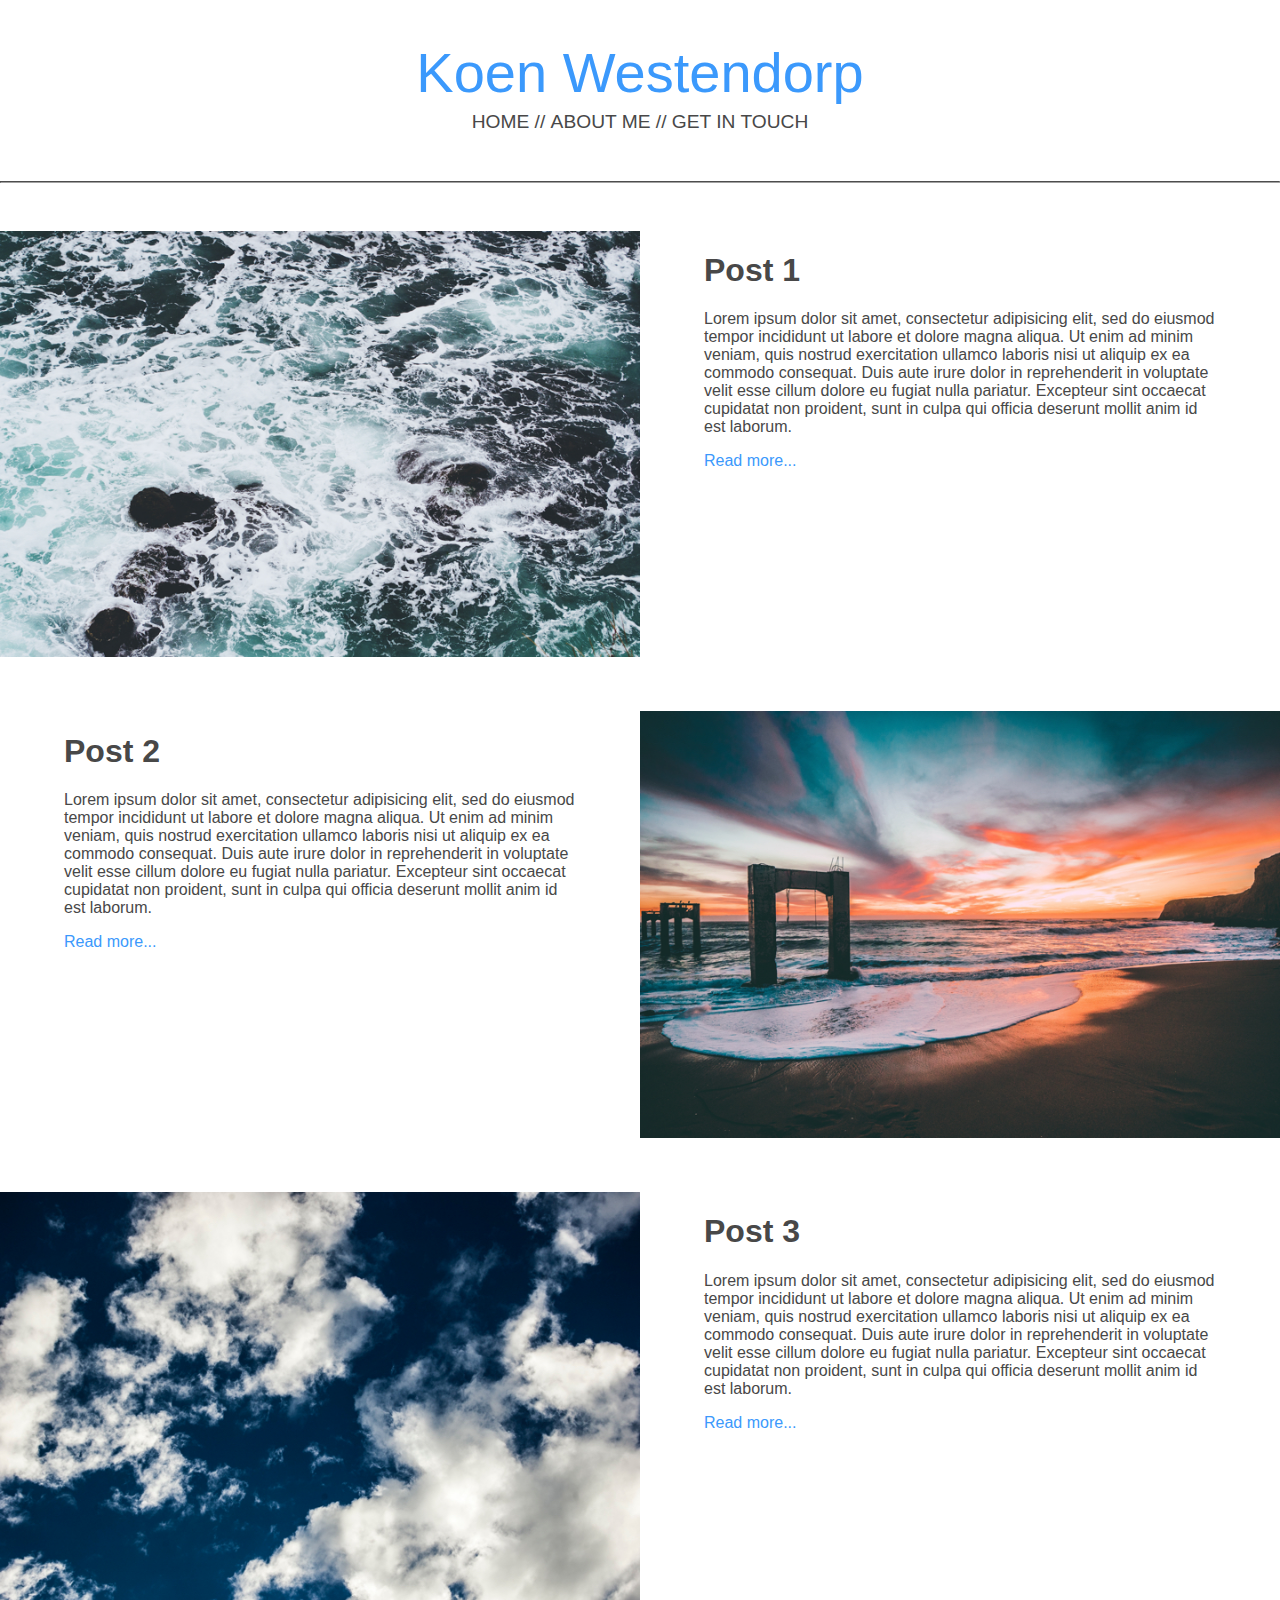
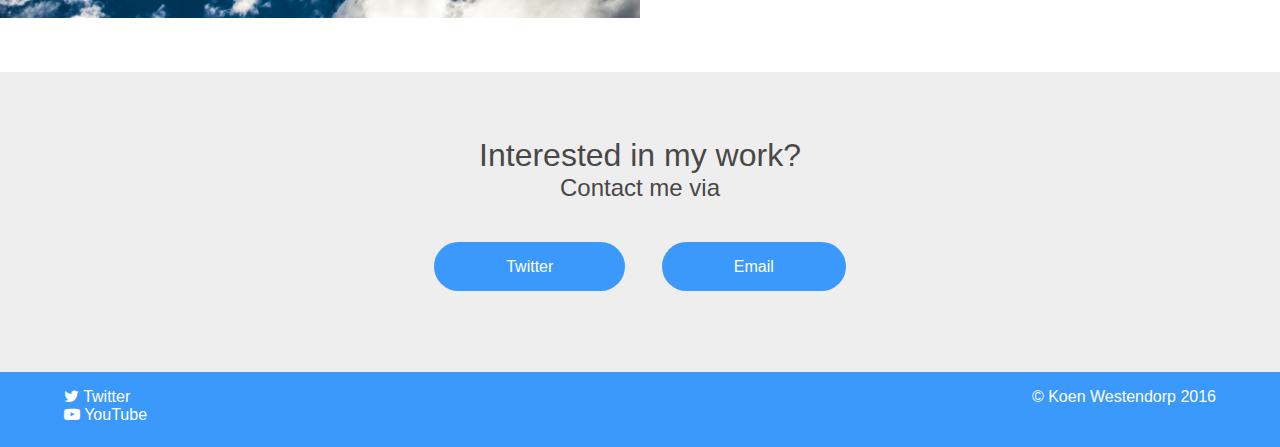
<file: index.html>
<!DOCTYPE html>
<html>
<head>
	<title>Koen Westendorp | Home</title>

	<link rel="stylesheet" type="text/css" href="styles.css">
	<link rel="stylesheet" href="https://maxcdn.bootstrapcdn.com/font-awesome/4.5.0/css/font-awesome.min.css">

	<meta name="viewport" content="width=device-width">
</head>
<body>
	<header class="clearfix">
		<h1 class="logo default_cursor">Koen Westendorp</h1>
		<nav>
			<a href="#">HOME</a><span class="default_cursor"> // </span>
			<a href="#">ABOUT ME</a><span class="default_cursor"> // </span>
			<a href="#">GET IN TOUCH</a>
		</nav>
		<hr>
	</header>

	<!-- = -->

	<section id="post" class="clearfix">
		 <img src="images/post1.jpg" class="post_image">
		 <div class="right_text_float post_text">
		 	<h1>Post 1</h1>
		 	<p>Lorem ipsum dolor sit amet, consectetur adipisicing elit, sed do eiusmod
		 	tempor incididunt ut labore et dolore magna aliqua. Ut enim ad minim veniam,
		 	quis nostrud exercitation ullamco laboris nisi ut aliquip ex ea commodo
		 	consequat. Duis aute irure dolor in reprehenderit in voluptate velit esse
		 	cillum dolore eu fugiat nulla pariatur. Excepteur sint occaecat cupidatat non
		 	proident, sunt in culpa qui officia deserunt mollit anim id est laborum.</p>
		 	<a href="#">Read more...</a>
		 </div>
	</section>

	<section id="post" class="left_text_float clearfix">
		 <img src="images/post2.jpg" class="post_image">
		 <div class="left_text_float post_text">
		 	<h1>Post 2</h1>
		 	<p>Lorem ipsum dolor sit amet, consectetur adipisicing elit, sed do eiusmod
		 	tempor incididunt ut labore et dolore magna aliqua. Ut enim ad minim veniam,
		 	quis nostrud exercitation ullamco laboris nisi ut aliquip ex ea commodo
		 	consequat. Duis aute irure dolor in reprehenderit in voluptate velit esse
		 	cillum dolore eu fugiat nulla pariatur. Excepteur sint occaecat cupidatat non
		 	proident, sunt in culpa qui officia deserunt mollit anim id est laborum.</p>
		 	<a href="#">Read more...</a>
		 </div>
	</section>

	<section id="post" class="clearfix">
		 <img src="images/post3.jpg" class="post_image">
		 <div class="right_text_float post_text">
		 	<h1>Post 3</h1>
		 	<p>Lorem ipsum dolor sit amet, consectetur adipisicing elit, sed do eiusmod
		 	tempor incididunt ut labore et dolore magna aliqua. Ut enim ad minim veniam,
		 	quis nostrud exercitation ullamco laboris nisi ut aliquip ex ea commodo
		 	consequat. Duis aute irure dolor in reprehenderit in voluptate velit esse
		 	cillum dolore eu fugiat nulla pariatur. Excepteur sint occaecat cupidatat non
		 	proident, sunt in culpa qui officia deserunt mollit anim id est laborum.</p>
		 	<a href="#">Read more...</a>
		</div>
	</section>

	<!-- = -->

	<section id="contact">
		<div class="in_contact">
			<h1>Interested in my work?</h1>
			<h2>Contact me via</h2>
			<a href="https://twitter.com/koen__w" class="button"><span class="no_hover">Twitter</span></a>
			<a href="mailto:koensswestendorp@gmail.com?subject=Contact" class="button"><span class="no_hover">Email</span></a>
		</div>
	</section>

	<!-- = -->

	<footer class="clearfix">
		<div class="social_links">
			<p><a href="https://twitter.com/koen__w"><i class="fa fa-twitter"></i> Twitter</a><br>
			<a href="https://www.youtube.com/channel/UCFu7dWFlfRxkTX1kpBSpNAg"><i class="fa fa-youtube-play"></i> YouTube</a></p>
		</div>
		<div class="copyright"><p class="copyright">&copy; Koen Westendorp 2016</p></div>
	</footer>
</body>
</html>
</file>
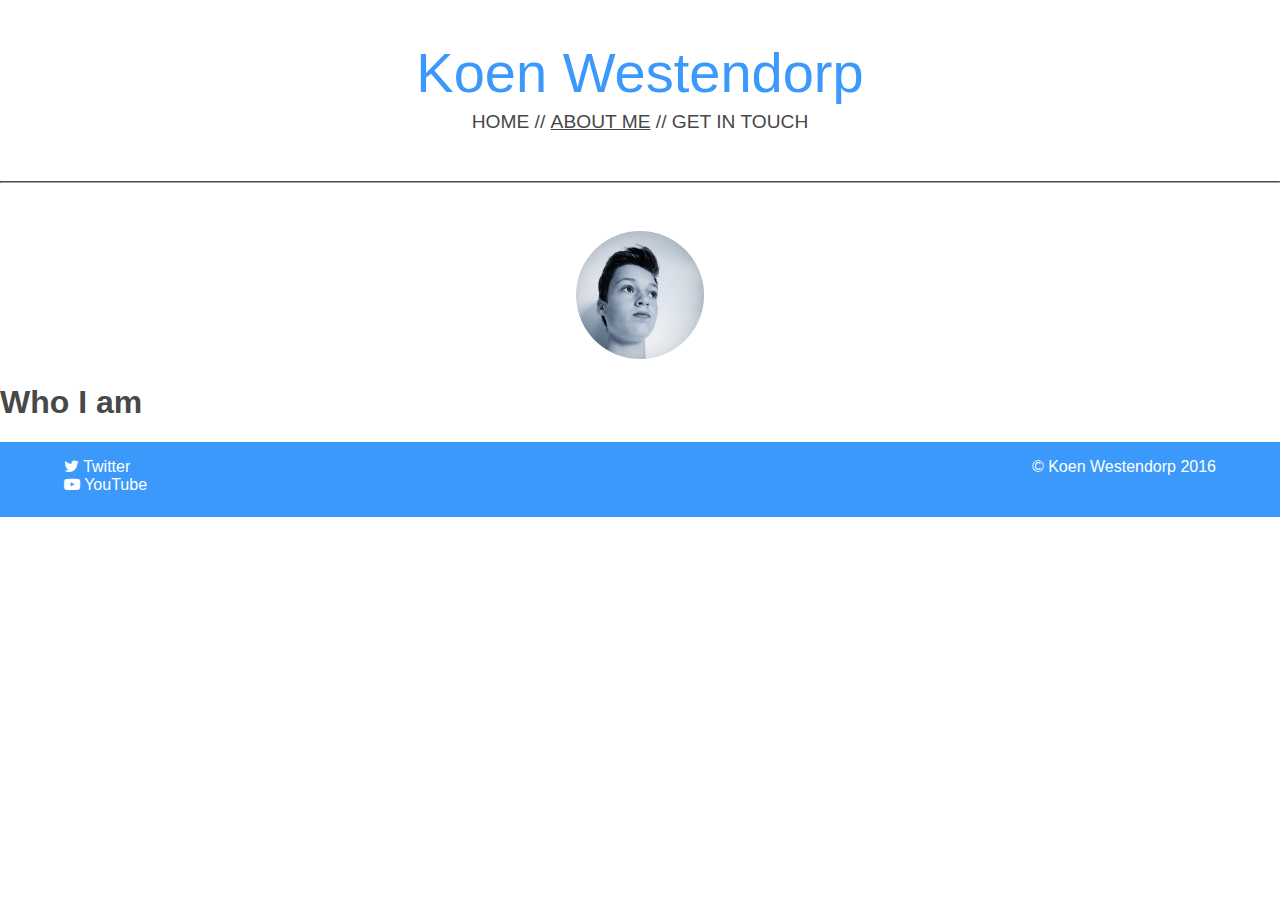
<file: about.html>
<!DOCTYPE html>
<html>
  <head>
    <meta charset="utf-8">
    <title>Koen Westendorp | About Me</title>

    <link rel="stylesheet" type="text/css" href="styles.css">
  	<link rel="stylesheet" href="https://maxcdn.bootstrapcdn.com/font-awesome/4.5.0/css/font-awesome.min.css">

  	<meta name="viewport" content="width=device-width">
  </head>
  <body>
    <header class="clearfix">
  		<h1 class="logo default_cursor">Koen Westendorp</h1>
  		<nav>
        <a href="home.html">HOME</a><span class="default_cursor"> // </span>
  			<a href="about.html" class="underline">ABOUT ME</a><span class="default_cursor"> // </span>
  			<a href="contact.html">GET IN TOUCH</a>
  		</nav>
  		<hr>
  	</header>

    <section id="me">
      <img src="images/me.png" alt="Me" class="me zoom-tilt">
    </section>

    <section id="about">
      <h1>Who I am</h1>
    </section>

    <footer class="clearfix">
  		<div class="social_links">
  			<p><a href="https://twitter.com/koen__w"><i class="fa fa-twitter"></i> Twitter</a><br>
  			<a href="https://www.youtube.com/channel/UCFu7dWFlfRxkTX1kpBSpNAg"><i class="fa fa-youtube-play"></i> YouTube</a></p>
  		</div>
  		<div class="copyright"><p class="copyright">&copy; Koen Westendorp 2016</p></div>
  	</footer>
  </body>
</html>
</file>
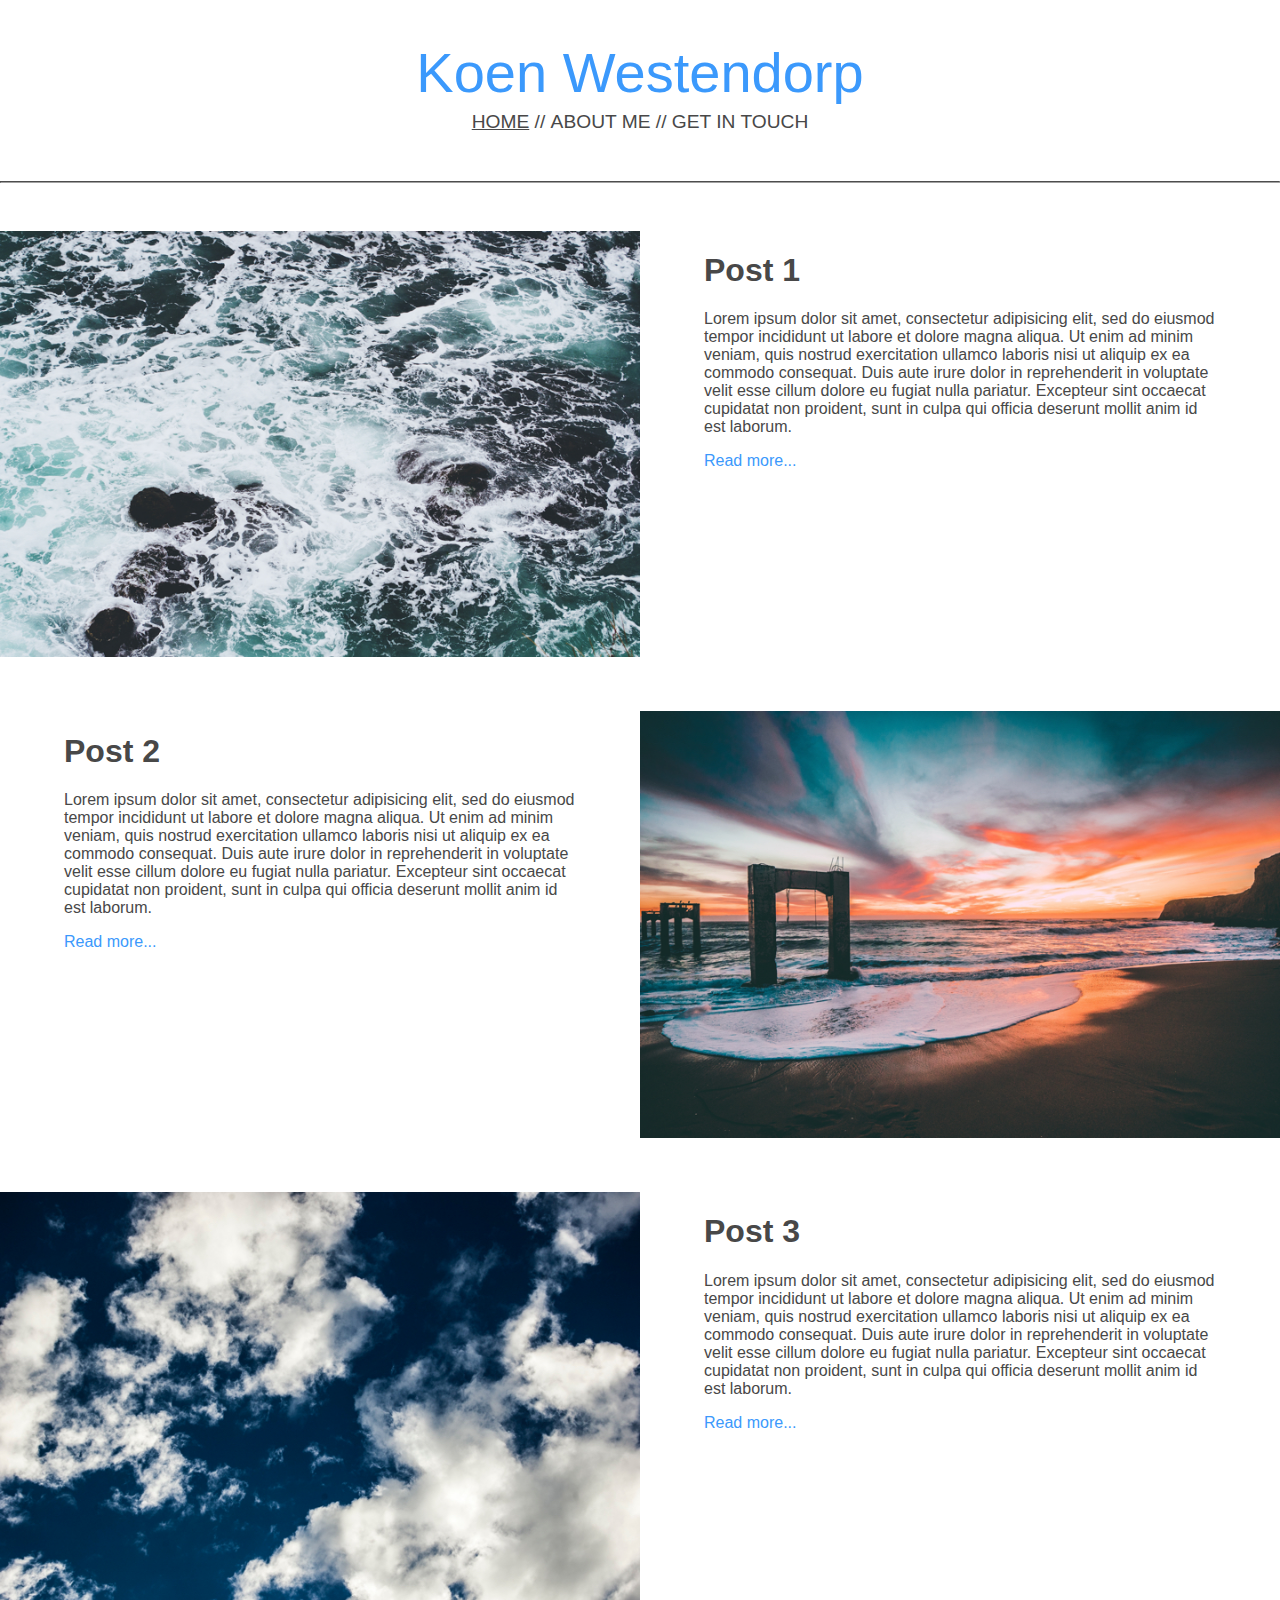
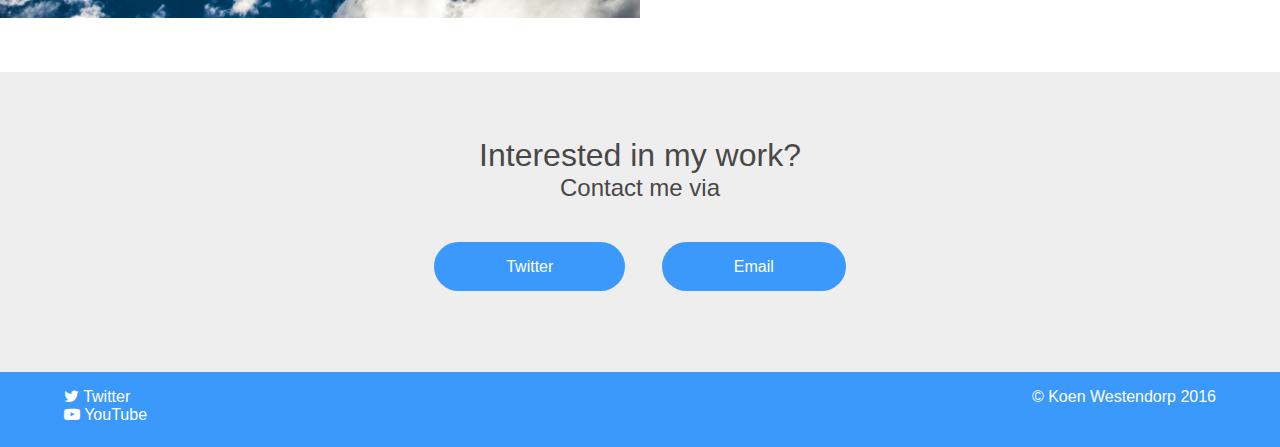
<file: home.html>
<!DOCTYPE html>
<html>
<head>
	<meta charset="utf-8">
	<title>Koen Westendorp | Home</title>

	<link rel="stylesheet" type="text/css" href="styles.css">
	<link rel="stylesheet" href="https://maxcdn.bootstrapcdn.com/font-awesome/4.5.0/css/font-awesome.min.css">

	<meta name="viewport" content="width=device-width">
</head>
<body>
	<header class="clearfix">
		<h1 class="logo default_cursor">Koen Westendorp</h1>
		<nav>
			<a href="home.html" class="underline">HOME</a><span class="default_cursor"> // </span>
			<a href="about.html">ABOUT ME</a><span class="default_cursor"> // </span>
			<a href="contact.html">GET IN TOUCH</a>
		</nav>
		<hr>
	</header>

	<!-- = -->

	<section id="post" class="clearfix">
		 <img src="images/post1.jpg" class="post_image">
		 <div class="right_text_float post_text">
		 	<h1>Post 1</h1>
		 	<p>Lorem ipsum dolor sit amet, consectetur adipisicing elit, sed do eiusmod
		 	tempor incididunt ut labore et dolore magna aliqua. Ut enim ad minim veniam,
		 	quis nostrud exercitation ullamco laboris nisi ut aliquip ex ea commodo
		 	consequat. Duis aute irure dolor in reprehenderit in voluptate velit esse
		 	cillum dolore eu fugiat nulla pariatur. Excepteur sint occaecat cupidatat non
		 	proident, sunt in culpa qui officia deserunt mollit anim id est laborum.</p>
		 	<a href="#">Read more...</a>
		 </div>
	</section>

	<section id="post" class="left_text_float clearfix">
		 <img src="images/post2.jpg" class="post_image">
		 <div class="left_text_float post_text">
		 	<h1>Post 2</h1>
		 	<p>Lorem ipsum dolor sit amet, consectetur adipisicing elit, sed do eiusmod
		 	tempor incididunt ut labore et dolore magna aliqua. Ut enim ad minim veniam,
		 	quis nostrud exercitation ullamco laboris nisi ut aliquip ex ea commodo
		 	consequat. Duis aute irure dolor in reprehenderit in voluptate velit esse
		 	cillum dolore eu fugiat nulla pariatur. Excepteur sint occaecat cupidatat non
		 	proident, sunt in culpa qui officia deserunt mollit anim id est laborum.</p>
		 	<a href="#">Read more...</a>
		 </div>
	</section>

	<section id="post" class="clearfix">
		 <img src="images/post3.jpg" class="post_image">
		 <div class="right_text_float post_text">
		 	<h1>Post 3</h1>
		 	<p>Lorem ipsum dolor sit amet, consectetur adipisicing elit, sed do eiusmod
		 	tempor incididunt ut labore et dolore magna aliqua. Ut enim ad minim veniam,
		 	quis nostrud exercitation ullamco laboris nisi ut aliquip ex ea commodo
		 	consequat. Duis aute irure dolor in reprehenderit in voluptate velit esse
		 	cillum dolore eu fugiat nulla pariatur. Excepteur sint occaecat cupidatat non
		 	proident, sunt in culpa qui officia deserunt mollit anim id est laborum.</p>
		 	<a href="#">Read more...</a>
		</div>
	</section>

	<!-- = -->

	<section id="contact">
		<div class="in_contact">
			<h1>Interested in my work?</h1>
			<h2>Contact me via</h2>
			<a href="https://twitter.com/koen__w" class="button"><span class="no_hover">Twitter</span></a>
			<a href="mailto:koensswestendorp@gmail.com?subject=Contact" class="button"><span class="no_hover">Email</span></a>
		</div>
	</section>

	<!-- = -->

	<footer class="clearfix">
		<div class="social_links">
			<p><a href="https://twitter.com/koen__w"><i class="fa fa-twitter"></i> Twitter</a><br>
			<a href="https://www.youtube.com/channel/UCFu7dWFlfRxkTX1kpBSpNAg"><i class="fa fa-youtube-play"></i> YouTube</a></p>
		</div>
		<div class="copyright"><p class="copyright">&copy; Koen Westendorp 2016</p></div>
	</footer>
</body>
</html>
</file>
<file: styles.css>
.blue {
  color: #55acee; }

.red {
  color: #e52d27; }

.zoom-tilt {
  -webkit-transition: all 0.2s ease-out;
  -moz-transition: all 0.2s ease-out;
  -ms-transition: all 0.2s ease-out;
  -o-transition: all 0.2s ease-out;
  transition: all 0.2s ease-out; }

.zoom-tilt:hover {
  -webkit-transform: rotate(3deg) scale(1.1);
  -moz-transform: rotate(3deg) scale(1.1);
  -ms-transform: rotate(3deg) scale(1.1);
  -o-transform: rotate(3deg) scale(1.1);
  transform: rotate(3deg) scale(1.1); }

img.me {
  width: 10%;
  margin-left: calc(50% - 5%); }

* {
  -webkit-font-smoothing: antialiased; }

.underline {
  text-decoration: underline; }

footer {
  margin-top: 0px;
  background-color: #3B99FC;
  width: 100%;
  height: 75px;
  position: absolute; }
  footer div.social_links {
    float: left;
    color: #ffffff;
    margin-left: 5%; }
    footer div.social_links a {
      color: #ffffff;
      padding-top: 5px; }
  footer div.copyright {
    color: #ffffff;
    position: relative;
    float: right;
    margin-right: 5%; }

@media only screen and (min-width: 1440px) {
  /* styles for browsers larger than 1440px; */ }
@media only screen and (min-width: 960px) {
  /* styles for browsers larger than 960px; */
  * {
    box-sizing: border-box; }

  html body {
    margin: 0px;
    font-family: 'Helvetica Neue', Helvetica, sans-serif;
    color: #484848; }

  h1 h2 h3 p {
    font-weight: 300; }

  a {
    text-decoration: none;
    color: #3B99FC; }

  a:hover {
    color: #3B99FC;
    opacity: 0.7;
    -webkit-transition: opacity 0.2s ease-in-out;
    -moz-transition: opacity 0.2s ease-in-out;
    transition: opacity 0.2s ease-in-out; }

  a.no_hover {
    opacity: 1;
    -webkit-transition: none 0s none;
    -moz-transition: none 0s none;
    transition: none 0s none; }

  .button {
    border: none;
    outline: none;
    padding: 1rem 4.5rem;
    border-radius: 2rem;
    background: #3B99FC;
    color: #ffffff;
    margin: 1rem; }

  .clearfix:before .clearfix:after {
    content: " ";
    display: table; }

  .clearfix:after {
    clear: both; }

  .default_cursor:hover {
    cursor: default; }

  header {
    text-align: center;
    margin-top: 2.5rem; }

  nav {
    margin-top: -2rem;
    font-size: 1.2rem; }
    nav a {
      text-decoration: none;
      color: #484848;
      opacity: 1; }
    nav a:hover {
      opacity: 0.7;
      -webkit-transition: opacity 0.2s ease-in-out;
      -moz-transition: opacity 0.2s ease-in-out;
      transition: opacity 0.2s ease-in-out; }
    nav span {
      font-weight: 200;
      border-color: #A1A1A1; }

  h1.logo {
    font-weight: 300;
    font-size: 3.5rem;
    color: #3B99FC; }

  hr {
    margin: 3rem auto;
    width: 100%;
    border-top-width: 1px;
    border-color: #A1A1A1; }

  #post {
    max-height: 500px;
    margin-bottom: 50px; }
    #post .post_image {
      width: 1440px;
      max-width: 50%;
      max-height: 500px; }
    #post .post_text {
      width: 40%;
      margin: auto 5% auto 5%;
      position: relative;
      margin-top: auto; }
    #post .left_text_float {
      float: left; }
    #post .right_text_float {
      float: right; }

  #contact {
    background-color: #EEEEEE;
    text-align: center;
    min-height: 300px; }
    #contact div.in_contact {
      padding: 3rem;
      margin-bottom: 0px; }
      #contact div.in_contact h1 {
        color: #484848;
        padding: 1rem auto;
        font-weight: 500;
        line-height: 27px; }
      #contact div.in_contact h2 {
        color: #484848;
        font-weight: 300;
        margin-top: -1rem;
        margin-bottom: 3.5rem; }
      #contact div.in_contact a:hover {
        color: #ffffff;
        opacity: 1; }
    #contact footer {
      background-color: #3B99FC;
      width: 100%;
      height: 75px;
      position: absolute; }
      #contact footer div.social_links {
        float: left;
        color: #ffffff;
        margin-left: 5%; }
        #contact footer div.social_links a {
          color: #ffffff;
          padding-top: 5px; }
      #contact footer div.copyright {
        color: #ffffff;
        position: relative;
        float: right;
        margin-right: 5%; } }
@media only screen and (min-width: 2000px) {
  /* for sumo sized (mac) screens */ }
@media only screen and (max-device-width: 480px) {
  /* styles for mobile browsers smaller than 480px; (iPhone) */
  * {
    box-sizing: border-box; }

  html body {
    margin: 0px;
    font-family: 'Helvetica Neue', Helvetica, sans-serif;
    color: #484848; }

  h1 h2 h3 p {
    font-weight: 300; }

  a {
    text-decoration: none;
    color: #3B99FC; }

  a:hover {
    color: #3B99FC;
    opacity: 0.7;
    -webkit-transition: opacity 0.2s ease-in-out;
    -moz-transition: opacity 0.2s ease-in-out;
    transition: opacity 0.2s ease-in-out; }

  a.no_hover {
    opacity: 1;
    -webkit-transition: none 0s none;
    -moz-transition: none 0s none;
    transition: none 0s none; }

  .button {
    border: none;
    outline: none;
    padding: .8rem 1.4rem;
    border-radius: 2rem;
    background: #3B99FC;
    color: #ffffff;
    margin: 4px; }

  .clearfix:before .clearfix:after {
    content: " ";
    display: table; }

  .clearfix:after {
    clear: both; }

  .default_cursor:hover {
    cursor: default; }

  header {
    text-align: center;
    margin-top: 1rem; }

  nav {
    margin-top: 5px;
    font-size: 1rem; }
    nav a {
      text-decoration: none;
      color: #484848;
      opacity: 1; }
    nav a:hover {
      opacity: 0.7;
      -webkit-transition: opacity 0.2s ease-in-out;
      -moz-transition: opacity 0.2s ease-in-out;
      transition: opacity 0.2s ease-in-out; }
    nav span {
      font-weight: 200;
      border-color: #A1A1A1; }

  h1.logo {
    font-weight: 300;
    font-size: 2rem;
    color: #3B99FC; }

  hr {
    margin: 1.5rem auto;
    width: 100%;
    border-top-width: 1px;
    border-color: #A1A1A1; }

  #post {
    margin-bottom: 30px; }
    #post .post_image {
      width: 100%;
      max-width: 100%; }
    #post .post_text {
      width: 90%;
      margin: auto 5% auto 5%;
      position: relative;
      margin-top: auto; }

  #contact {
    background-color: #EEEEEE;
    height: 250px;
    text-align: center;
    padding-top: 30px;
    margin-bottom: 0px; }
    #contact div.in_contact h1 {
      color: #484848;
      padding: 1rem auto;
      font-weight: 500;
      line-height: 25px; }
    #contact div.in_contact h2 {
      color: #484848;
      font-weight: 300;
      margin-top: -1rem;
      margin-bottom: 2.5rem; }
    #contact div.in_contact a:hover {
      color: #ffffff;
      opacity: 1; }

  footer {
    margin-top: -1rem;
    background-color: #3B99FC;
    width: 100%;
    height: 75px;
    position: absolute; }
    footer div.social_links {
      float: left;
      color: #ffffff;
      margin-left: 5%; }
      footer div.social_links a {
        color: #ffffff;
        padding-top: 5px; }
    footer div.copyright {
      color: #ffffff;
      position: relative;
      float: right;
      margin-right: 5%; } }
@media only screen and (device-width: 768px) {
  /* default iPad screens */
  * {
    box-sizing: border-box; }

  html body {
    margin: 0px;
    font-family: 'Helvetica Neue', Helvetica, sans-serif;
    color: #484848; }

  h1 h2 h3 p {
    font-weight: 300; }

  a {
    text-decoration: none;
    color: #3B99FC; }

  a:hover {
    color: #3B99FC;
    opacity: 0.7;
    -webkit-transition: opacity 0.2s ease-in-out;
    -moz-transition: opacity 0.2s ease-in-out;
    transition: opacity 0.2s ease-in-out; }

  a.no_hover {
    opacity: 1;
    -webkit-transition: none 0s none;
    -moz-transition: none 0s none;
    transition: none 0s none; }

  .button {
    border: none;
    outline: none;
    padding: .8rem 1.4rem;
    border-radius: 2rem;
    background: #3B99FC;
    color: #ffffff;
    margin: 4px; }

  .clearfix:before .clearfix:after {
    content: " ";
    display: table; }

  .clearfix:after {
    clear: both; }

  .default_cursor:hover {
    cursor: default; }

  header {
    text-align: center;
    margin-top: 1rem; }

  nav {
    margin-top: 5px;
    font-size: 1rem; }
    nav a {
      text-decoration: none;
      color: #484848;
      opacity: 1; }
    nav a:hover {
      opacity: 0.7;
      -webkit-transition: opacity 0.2s ease-in-out;
      -moz-transition: opacity 0.2s ease-in-out;
      transition: opacity 0.2s ease-in-out; }
    nav span {
      font-weight: 200;
      border-color: #A1A1A1; }

  h1.logo {
    font-weight: 300;
    font-size: 2rem;
    color: #3B99FC; }

  hr {
    margin: 1.5rem auto;
    width: 100%;
    border-top-width: 1px;
    border-color: #A1A1A1; }

  #post {
    margin-bottom: 50px; }
    #post .post_image {
      width: 100%;
      margin: auto 5% auto 5%;
      max-width: 100%; }
    #post .post_text {
      width: 90%;
      margin: auto 5% auto 5%;
      position: relative;
      margin-top: auto; }

  #contact {
    background-color: #EEEEEE;
    text-align: center;
    margin-bottom: 0px; }
    #contact div.in_contact h1 {
      color: #484848;
      padding: 1rem auto;
      font-weight: 500;
      line-height: 25px; }
    #contact div.in_contact h2 {
      color: #484848;
      font-weight: 300;
      margin-top: -1rem;
      margin-bottom: 2.5rem; }
    #contact div.in_contact a:hover {
      color: #ffffff;
      opacity: 1; }

  footer {
    margin-top: -1rem;
    background-color: #3B99FC;
    width: 100%;
    height: 75px;
    position: absolute; }
    footer div.social_links {
      float: left;
      color: #ffffff;
      margin-left: 5%; }
      footer div.social_links a {
        color: #ffffff;
        padding-top: 5px; }
    footer div.copyright {
      color: #ffffff;
      position: relative;
      float: right;
      margin-right: 5%; } }
/* different techniques for iPad screening */
@media only screen and (min-device-width: 481px) and (max-device-width: 1024px) and (orientation: portrait) {
  /* For portrait layouts only */ }
@media only screen and (min-device-width: 481px) and (max-device-width: 1024px) and (orientation: landscape) {
  /* For landscape layouts only */
  #post {
    margin-bottom: 50px; }
    #post .post_image {
      width: 90%;
      margin: auto 5% auto 5%;
      max-width: 90%; }
    #post .post_text {
      width: 90%;
      margin: auto 5% 30px 5%;
      position: relative; }

  #contact {
    margin-top: 600px;
    margin-bottom: 0px;
    padding-bottom: 0px; }
    #contact #in_contact {
      padding-bottom: 0px; }

  footer {
    margin: 0px auto 0px auto; } }
@media only screen and (min-width: 481px) and (max-width: 960px) {
  * {
    box-sizing: border-box; }

  html body {
    margin: 0px;
    font-family: 'Helvetica Neue', Helvetica, sans-serif;
    color: #484848; }

  h1 h2 h3 p {
    font-weight: 300; }

  a {
    text-decoration: none;
    color: #3B99FC; }

  a:hover {
    color: #3B99FC;
    opacity: 0.7;
    -webkit-transition: opacity 0.2s ease-in-out;
    -moz-transition: opacity 0.2s ease-in-out;
    transition: opacity 0.2s ease-in-out; }

  a.no_hover {
    opacity: 1;
    -webkit-transition: none 0s none;
    -moz-transition: none 0s none;
    transition: none 0s none; }

  .button {
    border: none;
    outline: none;
    padding: .8rem 1.4rem;
    border-radius: 2rem;
    background: #3B99FC;
    color: #ffffff;
    margin: 4px; }

  .clearfix:before .clearfix:after {
    content: " ";
    display: table; }

  .clearfix:after {
    clear: both; }

  .default_cursor:hover {
    cursor: default; }

  header {
    text-align: center;
    margin-top: 2.5rem; }

  nav {
    margin-top: -2rem;
    font-size: 1.2rem; }
    nav a {
      text-decoration: none;
      color: #484848;
      opacity: 1; }
    nav a:hover {
      opacity: 0.7;
      -webkit-transition: opacity 0.2s ease-in-out;
      -moz-transition: opacity 0.2s ease-in-out;
      transition: opacity 0.2s ease-in-out; }
    nav span {
      font-weight: 200;
      border-color: #A1A1A1; }

  h1.logo {
    font-weight: 300;
    font-size: 3.0rem;
    color: #3B99FC; }

  hr {
    margin: 3rem auto;
    width: 100%;
    border-top-width: 1px;
    border-color: #A1A1A1; }

  #post {
    margin-bottom: 50px; }
    #post .post_image {
      width: 90%;
      margin: auto 5% auto 5%;
      max-width: 90%; }
    #post .post_text {
      width: 90%;
      margin: auto 5% auto 5%;
      position: relative;
      margin-top: auto; }

  #contact {
    background-color: #EEEEEE;
    text-align: center;
    margin-top: 0px;
    padding: 10px 10px 40px 10px; }
    #contact div.in_contact h1 {
      color: #484848;
      padding: 1rem auto;
      font-weight: 500;
      line-height: 25px; }
    #contact div.in_contact h2 {
      color: #484848;
      font-weight: 300;
      margin-top: -1rem;
      margin-bottom: 2.5rem; }
    #contact div.in_contact a:hover {
      color: #ffffff;
      opacity: 1; }

  footer {
    margin-top: 0px;
    background-color: #3B99FC;
    width: 100%;
    height: 75px;
    position: absolute; }
    footer div.social_links {
      float: left;
      color: #ffffff;
      margin-left: 5%; }
      footer div.social_links a {
        color: #ffffff;
        padding-top: 5px; }
    footer div.copyright {
      color: #ffffff;
      position: relative;
      float: right;
      margin-right: 5%; } }

/*# sourceMappingURL=styles.css.map */
</file>
